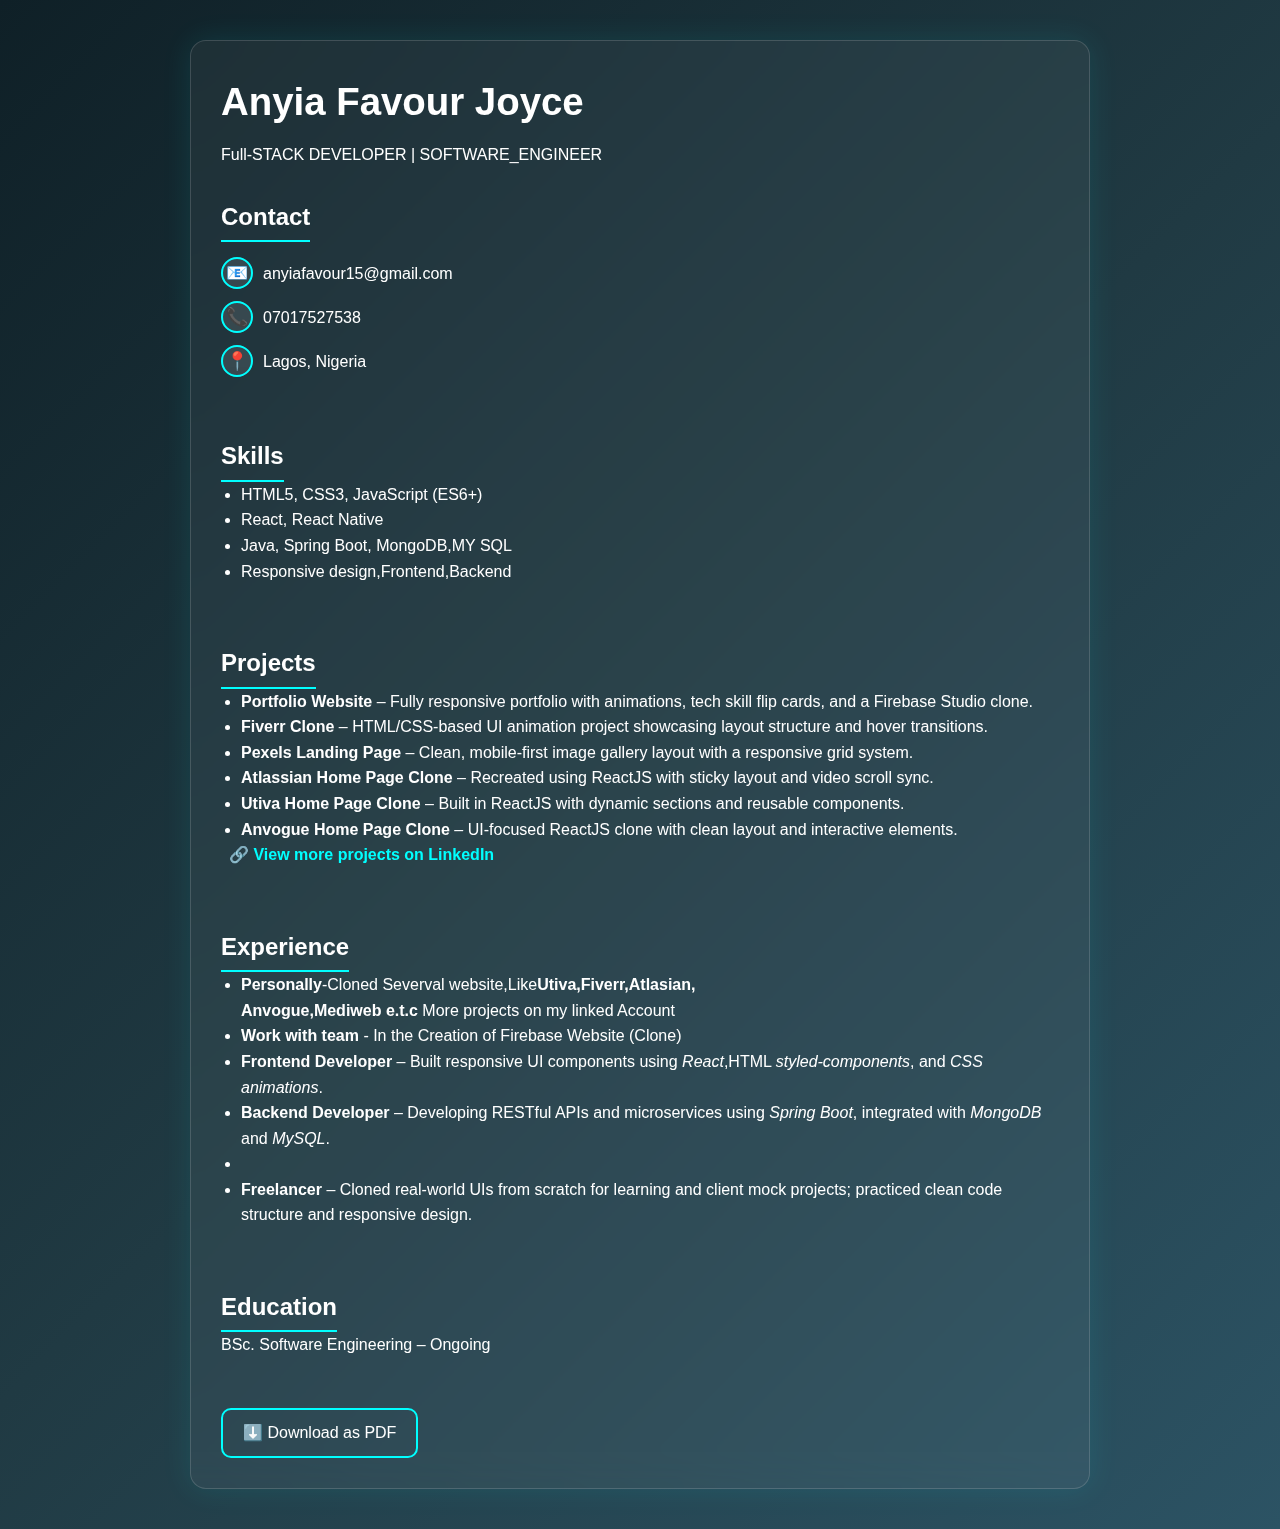
<file: cv.html>
<!DOCTYPE html>
<html lang="en">
<head>
  <meta charset="UTF-8" />
  <meta name="viewport" content="width=device-width, initial-scale=1.0" />
  <title>Developer CV - Anyia Favour</title>
  <style>
    * {
      margin: 0;
      padding: 0;
      box-sizing: border-box;
    }

    body {
      font-family: 'Segoe UI', sans-serif;
      background: linear-gradient(135deg, #0f2027, #203a43, #2c5364);
      color: white;
      line-height: 1.6;
      padding: 40px 20px;
    }

    .cv-container {
      max-width: 900px;
      margin: auto;
      background: rgba(255, 255, 255, 0.05);
      border-radius: 16px;
      padding: 30px;
      backdrop-filter: blur(16px);
      -webkit-backdrop-filter: blur(16px);
      box-shadow: 0 0 30px rgba(0, 255, 255, 0.1);
      border: 1px solid rgba(255, 255, 255, 0.15);
    }

    h1 {
      font-size: 2.4rem;
      margin-bottom: 10px;
    }

    h2 {
      font-size: 1.5rem;
      margin-top: 30px;
      border-bottom: 2px solid aqua;
      display: inline-block;
      padding-bottom: 4px;
    }

    .section {
      margin-bottom: 30px;
    }

    .direct-contact {
      display: flex;
      flex-direction: column;
      gap: 12px;
      margin-top: 15px;
    }

    .direct-contact a {
      display: flex;
      align-items: center;
      gap: 10px;
      color: white;
      text-decoration: none;
      font-size: 16px;
      font-weight: 500;
      transition: color 0.3s ease;
    }

    .direct-contact a:hover {
      color: aqua;
    }

    .direct-contact .icon {
      display: inline-flex;
      align-items: center;
      justify-content: center;
      width: 32px;
      height: 32px;
      font-size: 18px;
      border: 2px solid aqua;
      border-radius: 50%;
      color: white;
      transition: all 0.3s ease;
      background: rgba(255, 255, 255, 0.05);
      backdrop-filter: blur(8px);
    }

    .direct-contact a:hover .icon {
      color: aqua;
      box-shadow: 0 0 8px aqua;
    }

    ul {
      padding-left: 20px;
    }

    .download-btn {
      margin-top: 20px;
      display: inline-block;
      background: transparent;
      border: 2px solid aqua;
      color: white;
      padding: 10px 20px;
      border-radius: 10px;
      text-decoration: none;
      transition: 0.3s;
    }
  .icon{
    color:black;
  }
    .download-btn:hover {
      background: aqua;
      color: black;
    }

    @media print {
      .li{
        color:black !important;
      }
        .icon{
    color:black !important;
  }
      .download-btn {
        display: none;
      }
      body {
        background: white;
        color: black;
      }
      .cv-container {
        box-shadow: none;
        border: none;
        backdrop-filter: none;
      }
    }
  </style>
</head>
<body>
  <div class="cv-container">
    <h1>Anyia Favour Joyce</h1>
    <p>Full-STACK DEVELOPER | SOFTWARE_ENGINEER</p>

    <div class="section">
      <h2>Contact</h2>
      <div class="direct-contact">
        <a href="mailto:anyiafavour15@gmail.com">
          <span class="icon" >📧</span> anyiafavour15@gmail.com
        </a>
        <a href="tel:07017527538"  >
          <span class="icon">📞</span> 07017527538
        </a>
        <a href="https://www.google.com/maps/place/Lagos,+Nigeria"  target="_blank">
          <span class="icon">📍</span> Lagos, Nigeria
        </a>
      </div>
    </div>

    <div class="section">
      <h2>Skills</h2>
      <ul>
        <li>HTML5, CSS3, JavaScript (ES6+)</li>
        <li>React, React Native</li>
        <li>Java, Spring Boot, MongoDB,MY SQL</li>
        <li>Responsive design,Frontend,Backend</li>
      </ul>
    </div>

    <div class="section">
      <h2>Projects</h2>
      <ul class="project-list">
  <li>
    <strong>Portfolio Website</strong> – Fully responsive portfolio with animations, tech skill flip cards, and a Firebase Studio clone.
  </li>
  <li>
    <strong>Fiverr Clone</strong> – HTML/CSS-based UI animation project showcasing layout structure and hover transitions.
  </li>
  <li>
    <strong>Pexels Landing Page</strong> – Clean, mobile-first image gallery layout with a responsive grid system.
  </li>
  <li>
    <strong>Atlassian Home Page Clone</strong> – Recreated using ReactJS with sticky layout and video scroll sync.
  </li>
  <li>
    <strong>Utiva Home Page Clone</strong> – Built in ReactJS with dynamic sections and reusable components.
  </li>
  <li>
    <strong>Anvogue Home Page Clone</strong> – UI-focused ReactJS clone with clean layout and interactive elements.
  </li>
</ul>

<p class="more-projects">
<a href="https://linkedin.com/in/anyia-favour-803842313" target="_blank"
     style="color: aqua; font-weight: bold; text-decoration: none; transition: 0.3s ease; padding: 4px 8px; border-radius: 6px;"
     onmouseover="this.style.backgroundColor='aqua'; this.style.color='black';"
     onmouseout="this.style.backgroundColor='transparent'; this.style.color='aqua';">
    🔗 View more projects on LinkedIn
  </a>
</p>

    </div>

    <div class="section">
      <h2>Experience</h2>
<ul style="color: white; line-height: 1.6;">
    <li  class="li"><Strong>Personally</Strong>-Cloned Severval website,Like<strong>Utiva,Fiverr,Atlasian, <br> Anvogue,Mediweb e.t.c </strong>More projects on my linked Account</li>
    <li  class="li"><Strong>Work with team </Strong>- In the Creation of Firebase Website (Clone)</li>
  <li  class="li">
    <strong>Frontend Developer</strong> – Built responsive UI components using <em>React</em>,HTML <em>styled-components</em>, and <em>CSS animations</em>.
  </li>
  <li  class="li">
    <strong>Backend Developer</strong> – Developing RESTful APIs and microservices using <em>Spring Boot</em>, integrated with <em>MongoDB</em> and <em>MySQL</em>.
  </li>
  <li>
    <!-- <strong>Fullstack Developer</strong> – Combined React frontend with Spring Boot backend to create dynamic, end-to-end web applications. -->
  </li>
  <li class="li">
    <strong>Freelancer</strong> – Cloned real-world UIs from scratch for learning and client mock projects; practiced clean code structure and responsive design.
  </li>
</ul>
    </div>

    <div class="section">
      <h2>Education</h2>
      <p>BSc. Software Engineering – Ongoing</p>
    </div>

    <a href="#" onclick="window.print()" class="download-btn">⬇️ Download as PDF</a>
  </div>
</body>
</html>
</file>
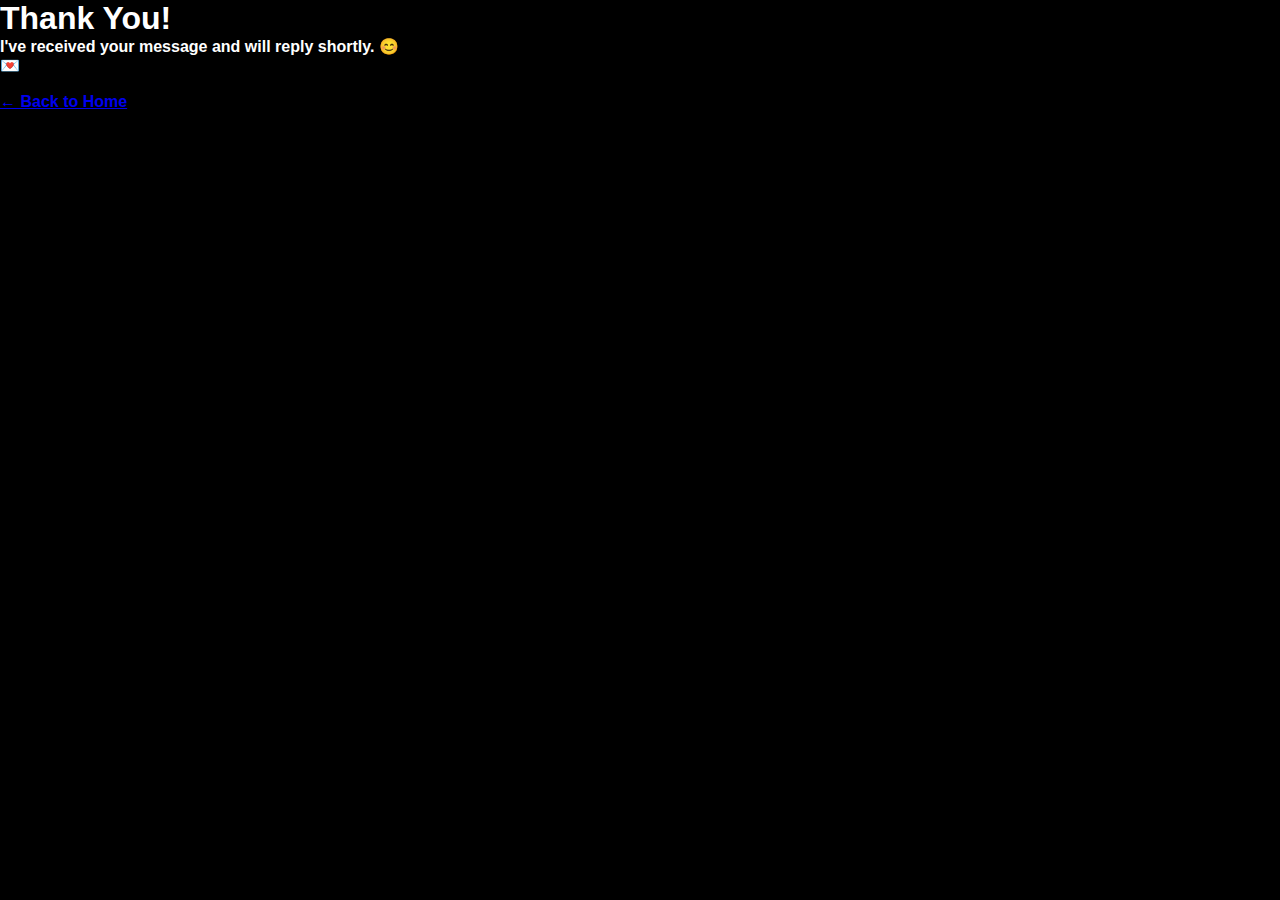
<file: thank-you.html>
<!DOCTYPE html>
<html lang="en">
<head>
    <meta charset="UTF-8">
    <meta name="viewport" content="width=device-width, initial-scale=1.0">
    <title>Document</title>
    <link rel="stylesheet" href="portfolio.css">
</head>
<body>
    <div class="thank-you-container">
    <h1>Thank You!</h1>
    <p>I've received your message and will reply shortly. 😊</p>
    <div class="emoji">💌</div>
    <br />
    <a class="back-link" href="/">← Back to Home</a>
  </div>
</body>
</html>
</file>
<file: portfolio.css>
html, body {
  margin: 0;
  padding: 0;
  overflow-x: hidden;
  width: 100%;
}
* {
  box-sizing: border-box;
}

img, video {
  max-width: 100%;
  height: auto;
}
body{
    background-color: black; /* or any gradient */
    height: 100vh;
    width: 100%;    
    color: white;
    flex-direction: column;
    /* overflow-x: hidden; */

}
.general{
    width: 90%;
    height: 100vh;
}
body.light-mode{
    background-color:	white; /* or any gradient */
    color: black;
}
*{
    margin: 0;
    padding: 0;
    font-weight: 550;
    font-family: 'Inter', sans-serif;

    
}

.GeneralDiv{
}
.headerWrap{
  width: 95%;
  display: flex;
  height: 100%;
  align-items: center;
  justify-content: center;
}
.Header{
  width: 100%;
    height: 90px;
    top: 0;
    background-color: transparent;
    display: flex;
    align-items: center;
    justify-content: center;
    gap: 20px;
    position: fixed;
    z-index: 10000;
    backdrop-filter: blur(12px);
  -webkit-backdrop-filter: blur(12px);
}
.underline{
    width: 53px;
    height: 3.5px;
    background-color: aqua;
    position: absolute;
    bottom: -10px;
    display: none;
}
.underlin{
    width: 53px;
    height: 3.5px;
    /* background-color: aqua; */
    position: absolute;
    bottom: -10px;
}
.thacoder{
    width: 15%;
    height: 100%;
    display: flex;
    align-items: center;
    font-weight: 599;
    font-size: 17px;
    color: inherit;
    /* background: linear-gradient(to left, black 20%, aqua 80%); or any gradient */
  /* -webkit-background-clip: text;
  -webkit-text-fill-color: transparent; */
}
.navs{
    width: 59%;
    height: 100%;
    /* background-color: pink; */
    display: flex;
    align-items: center;
    gap: 50px;
}
.pAndImg{
    font-size: 19px;
    display: flex;
    align-items: center;
    gap: 10px;
    position: relative;
    transition: all 0.3s ease;
}
.pAndImg:active .underline{
  display: flex;
}
.pAndImg:hover .underline{
  display: flex;
}
.home2,.home3,.home4,.home5{
    font-weight: 500;
    color: inherit;
    
}

.home{
    /* color: aqua; */
    /* text-decoration: underline; */
}
.drop1{
    color: aqua;
}
.pAndImg:hover .drop{
   margin-top: px;
   color: aqua;


}
.pAndImg:hover {
    color: aqua;
    margin-top: -5px;

}
.drop{
    color: inherit;
}
.pAndImg a:hover {
   color: aqua;
}
.pAndImg a:hover .drop{
  color: aqua;
} 
.pAndImg a:hover .drop1{
  color: aqua;
} 
.home2:active .underline{
  color: aqua;
  opacity: 1;} 


.pAndImg{
    cursor: pointer;
}
.drop{

}
.showss{
  display: none;
}
.SearchIcon{
    width: 20%;
    height: 100%;
    /* background-color: white; */
    align-items: center;
    display: flex;
    gap: 10px;
    
}
.searchs{
    color: aqua;
    font-size: 20px;
}
.search{
    width: 100%;
    height: 100%;
    outline: none;
    border: none;
    color: inherit;
    font-size: 17px;
    background-color: transparent;
}
.searchWrap{
align-items: center;
    display: flex;
    gap: 10px;
    /* background-color: red; */
    height: 40px;
    border-radius: 30px;
    padding: 10px;
    border: 2.8px solid aqua ;
    width: 200px;
    
}
.searchWrap:focus{
    box-shadow: 0px 1.5px aqua;

}
.searchWrap:active{
    box-shadow: 0px 1.5px aqua;

}
.line{
    width:80px;

}
.line4{
    width: 63px;
}
.line3{
    width: 65px;
   
}
.toggleDiv{
    width: 20%;
    height: 100%;
    display: flex;
    align-items: center;
    /* background-color: aqua; */
    justify-content: center;
}
.dark{
    background-color: transparent;
    width: 54%;
    height: 40px;
    border: 2.5px solid aqua;
    border-radius: 20px;
    display: flex;
    align-items: center;
    gap: 10px;
    justify-content: center;
    color: inherit;
    cursor: pointer;
}
.darkmode{
    color: aqua;
    font-size: 23px;
}
.Hero{
    width: 100%;
    /* height: 590px; */
    /* background-color: white; */
    margin-top: 150px;
    display: flex;
    align-items: center;
    justify-content: center;
}
.heroWrap{
  width: 80%;
  height: 100%;
  display: flex;
  align-items: center;
    justify-content: center;
    /* background-color: red; */
}
.heroLeft{
    width: 60%;
    height: 100%;
    margin-top: 45px;
    /* background-color: aqua; */
}
.heroRight{
    width: 40%;
    height: 100%;
    /* background-color: black; */
    color: inherit;
}
.heroLeft h3{
    font-size:37px;
    font-weight: 550;
    color: inherit;
    margin-left: 0px;
}
.heroLeft h1{
    font-size: 70px;
    color: inherit;
    margin-top: 12px;
}
.joyce{
    color: aqua;
}
.iam{
    color: inherit;
    /* margin-left: 12px; */
    font-size: 27px;
    margin-top: 10px;

}
.highlight {
  background: linear-gradient(to right, #00bcd4,aqua);
  -webkit-background-clip: text;
  color: transparent;
  font-weight: bold;
  font-size: 2rem;
}

.cursor {
  display: inline-block;
  animation: blink 0.7s infinite;
  color: #00bcd4;
  font-weight: bold;
}
@keyframes blink {
  0%, 100% { opacity: 1; }
  50% { opacity: 0; }
}
.buttonsIcons{
    width: 80%;
    height: 80px;
    /* background-color: red; */
    margin-top: 70px;
    display: flex;
    gap:20px;
}
.buttonsIconss p{
    color: aqua;
    /* position: absolute;
    top: 30px; */
/* opacity: 0; */
}
.buttonsIconss button{
    position: relative;
   width: 58px;
   height: 53px;
   border-radius: 37px;
   font-size: 35px;
   /* border: none; */
   background-color: transparent;
   border: 2.5px solid aqua;
   color: inherit;
   
}
.Tiktok.show {
    opacity: 1;
}
.buttonsIconss{
   display: flex;
   /* align-items: center; */
   justify-content: center;
   gap: 10px;
   position: relative;
   flex-direction: column;
   /* background-color: aqua; */
   width: 80px;
   height: 85px;
   

}
.buttonsIcons a{
    text-decoration: none;
    color: inherit;
}
.Tiktok {
  opacity: 0;
  transition: 0.3s ease;
  position: absolute;
  bottom: -10px;
  left: 5px;
}

/* Target .Tiktok when hovering over the entire .buttonsIconss */
.buttonsIconss:hover .Tiktok {
  opacity: 1;
}
.buttonsIconss:active .Tiktok {
  opacity: 1;
}
#sideMenu{

}
.hamburger,
.side-menu {
  display: none;
}
.gifBox {
  width: 420px;
  height: 440px;
  background-color: #111;
  color: aqua;
  padding: 20px;
  border-radius: 12px;
  text-align: center;
  box-shadow: 0 0 15px rgba(0,255,255,0.2);
  display: flex;
  flex-direction: column;
  justify-content: space-between;
  align-items: center;
  gap: 10px;
}

.gifBox img {
  width: 100%;
  height: 220px;
  object-fit: cover;
  border-radius: 10px;
  box-shadow: 0 0 5px aqua;
  transition: 0.3s ease;
}

.gifBox button {
  background-color: transparent;
  border: 2px solid aqua;
  color: aqua;
  padding: 8px 14px;
  border-radius: 8px;
  cursor: pointer;
  transition: 0.3s ease;
  font-size: 22px;
}

.gifBox button:hover {
  background-color: aqua;
  color: black;
}
.aboutMe{
    width: 100%;
    /* height: 599px; */
    /* background-color: blue; */
    display: flex;
  align-items: center;
  justify-content: center;
  /* flex-direction: column; */
  margin-top: 170px;
}
.aboutWrap{
  width: 90%;
  display: flex;
  align-items: center;
  justify-content: center;
  flex-direction: column;
}
.aboutMeText{
  margin-top: 30px;
    margin-bottom: 30px;

}
.aboutMeText h1{
    font-size: 34px;
    font-weight:620;
    color: inherit;
}
.aboutMeText h3{
    font-size:24px ;
    margin-left: 130px;
    color: aqua;
    margin-top: 20px;
}
.techSkills{
    display: grid;
    align-items: center;
    /* background-color: #00bcd4; */
    justify-content: center;
    /* margin-left: 90px; */
    grid-template-columns: 1fr 1fr 1fr;
    gap: 10px;
    margin-top: 50px;
    width: 80%;
    height: 100%;
    gap: 50px;
}
.flip-card {
    border-radius: 50%;
      background-color: black;
      width: 300px;
      height: 300px;
      perspective: 1000px;
    }

    .flip-card-inner {
      position: relative;
      width: 100%;
      height: 100%;
      text-align: center;
      transition: transform 0.8s;
      transform-style: preserve-3d;
    }

    .flip-card:hover .flip-card-inner {
      transform: rotateY(180deg);
    }

    .flip-card-front,
    .flip-card-back {
      position: absolute;
      width: 90%;
      height: 90%;
      backface-visibility: hidden;
      border-radius: 12px;
      box-shadow: 0 4px 8px rgba(0,0,0,0.2);
          border-radius: 145px;

    }

    .flip-card-front {
      background: transparent;
      display: flex;
      align-items: center;
      justify-content: center;
      flex-direction: column;
      gap: 20px;
      /* border: 2.5px solid aqua; */
      color: white;
    }
    .html{
        font-size: 29px;
        margin-top: 20px;
        /* background-color: white; */
    }
    .flip-card-front img {
      width: 100px;
      height: 100px;
    }

    .flip-card-back {
      background-color: transparent;
      /* border: 2.5px solid aqua; */
      transform: rotateY(180deg);
      display: flex;
      align-items: center;
      justify-content: center;
      font-size: 1rem;
      padding: 10px;
    }
    .flip-card-back img{
        width: 100%;
        height: 100%;
        border-radius: 50%;
    }
    /* .typewriter {
  overflow: hidden;
  border-right: 2px solid #38bdf8;
  white-space: nowrap;
  animation: typing 4s steps(30, end), blink 0.75s step-end infinite;
  width: 0;
}

.typewriter.delay {
  animation: typing 4s steps(30, end) 4.2s forwards, blink 0.75s step-end infinite 4.2s;
} */

@keyframes typing {
  from { width: 0 }
  to { width: 100% }
}

@keyframes blink {
  50% { border-color: transparent }
}
.typing{
    color: #00bcd4;
    line-height: 50px;
}
.back-text{
  color: aqua;
  font-size: 13px;
  line-height: 20px;
  text-align: start;
  /* background-color: #00bcd4; */
  width: 85%;
  height: 59%;
}
.back-text span{
  color: aqua;
  font-weight: 580;
}
.progress-container{
  margin-bottom: 20px;
}
.progress-bar {
  width: 100%;
  height: 12px;
  background-color: #333;
  border-radius: 6px;
  overflow: hidden;
  position: relative;
}

/* INITIAL: Fill is 0 width */
.progress-fill {
  width: 0%;
  height: 100%;
  background: linear-gradient(to right, #00c3ff, #00ffa2);
  border-radius: 6px;
  animation: none;
}

.flip-card.html:hover .html-fill {
  animation: fillBarHTML 1.2s forwards ease-in-out;
}
@keyframes fillBarHTML {
  0% { width: 0%; }
  100% { width: 95%; }
}
.flip-card.css:hover .css-fill {
  animation: fillBarCss 1.2s forwards ease-in-out;
}
@keyframes fillBarCss {
  0% { width: 0%; }
  100% { width: 85%; }
}

.flip-card.js:hover .js-fill {
  animation: fillBarJS 1.2s forwards ease-in-out;
}
@keyframes fillBarJS {
  0% { width: 0%; }
  100% { width: 79%; }
}

.flip-card.java:hover .java-fill {
  animation: fillBarJava 1.2s forwards ease-in-out;
}
@keyframes fillBarJava {
  0% { width: 0%; }
  100% { width: 82%; }
}

.flip-card.mongodb:hover .mongodb-fill {
  animation: fillBarmongo 1.2s forwards ease-in-out;
}
@keyframes fillBarmongo {
  0% { width: 0%; }
  100% { width: 95%; }
}


.flip-card.spring:hover .spring-fill {
  animation: fillBarspring 1.2s forwards ease-in-out;
}
@keyframes fillBarspring {
  0% { width: 0%; }
  100% { width: 59%; }
}


.flip-card.sql:hover .sql-fill {
  animation: fillBarsql 1.2s forwards ease-in-out;
}
@keyframes fillBarsql {
  0% { width: 0%; }
  100% { width: 90%; }
}


.flip-card.nodejs:hover .nodejs-fill {
  animation: fillBarnode 1.2s forwards ease-in-out;
}
@keyframes fillBarnode {
  0% { width: 0%; }
  100% { width: 59%; }
}


.flip-card.react:hover .react-fill {
  animation: fillBarreact 1.2s forwards ease-in-out;
}
@keyframes fillBarreact {
  0% { width: 0%; }
  100% { width: 77%; }
}

.flip-card.reactnative:hover .reactnative-fill {
  animation: fillBarreatcn 1.2s forwards ease-in-out;
}
@keyframes fillBarreactn {
  0% { width: 0%; }
  /* 100% { width:49%; } */
}
.about-me{
  color: inherit;
  margin-bottom: 25px;
  width: 80%;
  /* background-color: red; */
}
.about-me p{
  font-size: 23px;
  margin-top: 15px;
  line-height: 35px;
}
.about-me p strong{
  color: aqua;
  font-size: 28px;
}
.about-me h2{
  color: aqua;
  text-decoration: underline;
  font-size: 32px;
}
.galleryPort{
  width: 100%;
  display: grid;
  grid-template-columns: 1fr 1fr 1fr;
  /* background-color: #00ffa2; */
  row-gap: 59px;
}
.gpGeneral{
  width: 100%;
  margin-top: 120px;
  display: flex;
  align-items: center;
  justify-content: center;
}
.galleryWrap{
  width: 80%;
  /* background-color: #00bcd4; */
  display: flex;
  /* align-items: center; */
  justify-content: center;
  flex-direction: column;
}
.project1{
  width: 90%;
  height: 500px;
  background-color: black;
  border: 2.5px solid #ffffff;
  /* border-top-left-radius: 80px;
  border-bottom-right-radius: 80px; */
  overflow: hidden;
  border-radius: 10px;
}
.project1:hover{
/* box-shadow: 2px 2px 2px #00bcd4; */
cursor: pointer;
}
.img{
  width: 100%;
  height: 70%;
  /* background-color: #00c3ff; */
  transition: all 0.4s ease-in-out;
  position: relative;
}

.img img,.img video{
  width: 100%;
  position: absolute;
  top: 0;
  left: 0;
  height: 100%;
  object-fit: cover;
  object-position: center;
    transition: all 0.4s ease-in-out;

}

.gpText h1{
  color: inherit;
  font-size: 29px;
  font-weight: 729;
}
.gpText{
  margin-bottom: 50px;
  
}
.cloned{
  font-weight: 800;
}
.thacGallery{
  font-weight: 850;
  margin-bottom: 50px;
  color: white;
  font-size: 45px;
}
.aboutProject{
  /* background-color: #00ffa2; */
  width: 100%;
  height: 30%;
}
.aboutProject h2{
   color: inherit;
   margin-left: 20px;
   font-weight: 570;
   margin-top: 30px;
   font-size: 20px;
}
.languaages{
  margin-left: 40px;
  /* background-color: #00c3ff; */
  color: white;
  margin-top: 15px;
}
.languaages img{
  width: 30px;
}
.list{
display: flex;
gap: 10px;
color: white;
margin-top: 10px;
align-items: center;
}
.lists{
  display: flex;
  gap: 10px;
  align-items: center;
}
.viewUtiv{
  text-decoration: none;
  color: white;
  font-size: 20px;
}

.vU:hover{
    color:rgb(112, 230, 230);
    text-decoration: underline;

}
.vU:active{
    color:rgb(112, 230, 230);
    text-decoration: underline;

}
.kindly{
  color: inherit;
  margin-left: 23px;
  font-size: 15px;
}
.heretoView{
  color: aqua;
  text-decoration: none;
  cursor: pointer;
}
.findme{
  color: inherit;
  margin-top: 70px;
  font-size: 15px;
  color: inherit;
  text-decoration: none;
}
.buttonsIcons{
  margin-top: 0;
}
html {
  scroll-behavior: smooth;
}
.pAndImg a{
  text-decoration: none;
}
.Contact_me{
  width: 100%;
  background-color: #00ffa2;
  margin-top: 140px;
}
:root {
  --black: #0a0a0a;
  --aqua: #00fff7;
  --white: #fefefe;
  --gray: #aaa;
  --bright-text: #e0ffff;
}

.hire-me-section {
  background: var(--black);
  color: var(--bright-text);
  padding: 4rem 2rem;
  text-align: center;
  display:flex;
  flex-direction:column;
  align-items:center;
  justify-content:center;
  font-family: 'Segoe UI', sans-serif;
}

.hire-me-section h2 {
  font-size: 2.5rem;
  color: var(--aqua);
  margin-bottom: 0.5rem;
}

.hire-me-section p {
  font-size: 1.1rem;
  color: var(--gray);
  margin-bottom: 2.5rem;
}

.contact-form {
  /* width: 70%; */
  max-width: 599px;
  margin: auto;
  display: flex;
  flex-direction: column;
  gap: 1.2rem;
  width: 400px;
}

.contact-form input,
.contact-form textarea {
  background: #111;
  border: 1px solid #222;
  border-radius: 10px;
  padding: 1rem;
  color: var(--white);
  font-size: 1rem;
  transition: all 0.3s ease;
}

.contact-form input:focus,
.contact-form textarea:focus {
  border-color: var(--aqua);
  outline: none;
  box-shadow: 0 0 10px var(--aqua);
}

.contact-form button {
  background: var(--aqua);
  color: #000;
  font-weight: bold;
  border: none;
  padding: 1rem;
  font-size: 1rem;
  border-radius: 50px;
  cursor: pointer;
  display: inline-flex;
  align-items: center;
  justify-content: center;
  gap: 0.5rem;
  transition: all 0.3s ease;
}

.contact-form button:hover {
  background: #00d1cc;
  transform: scale(1.05);
}
.contact-form button:active {
  background: #00d1cc;
  transform: scale(1.05);
}

.emoji {
  animation: float 2s ease-in-out infinite;
}
.direct-contact{
  margin:0 !important;
}
.direct-contact span{
  border: 2.5px solid #ffffff;
  width: 40px;
  height: 40px;
  display: flex;
  align-items: center;
  justify-content: center;
  border-radius: 20px;
}
@keyframes float {
  0% { transform: translateY(0); }
  50% { transform: translateY(-4px); }
  100% { transform: translateY(0); }
}

#msg {
  margin-top: 1rem;
  font-size: 1rem;
  color: #0f0;
  opacity: 0;
  transform: translateY(10px);
  transition: all 0.4s ease;
}

#msg.visible {
  opacity: 1;
  transform: translateY(0);
}
.divider {
  margin: 2rem 0 1rem;
  font-size: 1rem;
  color: #00fff7;
  letter-spacing: 1px;
  text-transform: uppercase;
  position: relative;
}

.divider::before,
.divider::after {
  content: "";
  position: absolute;
  top: 50%;
  width: 60px;
  height: 1px;
  background-color: #00fff7;
}

.divider::before {
  right: 100%;
  margin-right: 10px;
}

.divider::after {
  left: 100%;
  margin-left: 10px;
}

.direct-contact p {
  margin: 0.3rem 0;
  color: inherit;
  font-size: 1rem;
}

.direct-contact{
  font-size: 15px;
  margin-bottom: 10px;
  width: 300px;
  display: flex;
  /* text-decoration: underline; */
}

/* Default desktop styling assumed to already exist above this */
.show{
  display: none;
}
@media (max-width: 1024px) {
   .hamburger {
    display: inline-block;
    font-size: 30px;
    color: aqua;
    cursor: pointer;
    padding: 10px;
    z-index: 1100;
  }

  .side-menu {
    display: block;
  }
  .html{
        margin-top: 0;
        /* background-color: white; */
    }
  header {
    padding: 1rem;
    flex-direction: column;
    align-items: center;
  }

  nav ul {
    flex-direction: column;
    gap: 10px;
  }

  .gallery {
    display: grid;
    grid-template-columns: repeat(2, 1fr);
    gap: 1rem;
    padding: 1rem;
  }

  .video-container {
    width: 100%;
    height: auto;
  }

  .contact-section {
    padding: 2rem;
    font-size: 1rem;
  }
}




.navsshow{
  display: none;
  align-items: center;
  justify-content: center;

}
@media screen and (max-width:850px){
  .thacoder{
    display:none !important;
  }
  .typing{
    font-size:13px;
  }
  .tech-section h2 {
    font-size:15px !important;
  }
  .aboutProject h2{
    font-size: 13px !important;
  }
 .aboutProject p{
    font-size: 13px !important;
  }
 
.techSkills{
    width: 90%;
    /* background-color: red; */
    gap: 5px;
    justify-content: center;
    align-items: center;
    margin-left: 20px;
  }
   .hamburger {
    display: inline-block;
    font-size: 30px;
    color: aqua;
    cursor: pointer;
    padding: 10px;
    z-index: 1100;
  }

  .side-menu {
    display: block;
  }
  #about{
    margin-top: 25px;
  }
#homer{
  /* margin-left: 59px; */
  font-size: 25px;
  /* margin-top: 10px; */
}
  #sc{
    display: none;
    width: 110px;
    border-radius: 10px;
    margin-top: 10px;
    height: 20px;
  }
  #tog{
    display: flex;
    margin-left: 10px;
    width: 100px;
    height: 100px;
    /* bottom: 10px; */
    position: absolute;
    right: 0px;
  }
  #WithAqua{
    display:  none;
  }
  .hamburger {
  font-size: 2.5rem;
  color: aqua;
  cursor: pointer;
  position: fixed;
  top: 15px;
  left: 0px;
  z-index: 1001;
}
#hom{
  font-size: 22px;
}
.seeh{
  font-size: 35px;
}
#hams{
  font-size: 49px;
}
/* Side Menu Panel */
.side-menu {
  position: fixed;
  top: 0;
  left: -100%;
  height: 100vh;
  width: 170px;
  background-color: #0a0a0a;
  color: white;
  padding: 2rem 1.5rem;
  box-shadow: 2px 0 10px rgba(0, 255, 255, 0.2);
  transition: left 0.4s ease;
  z-index: 1000;
}

.side-menu.active {
  left: 0;
}

/* Close Button */
.close-btn {
  font-size: 2rem;
  color: aqua;
  cursor: pointer;
  text-align: right;
  display: block;
  margin-bottom: 1rem;
  z-index: 2000;
}
.headerWrap{
  justify-content: center;
  align-items: center;
  display: flex;
}
/* Navigation item containers */
.pAndImg {
  display: flex;
  /* align-items: center; */
  gap: 0.7rem;
  margin-bottom: 1.5rem;
  padding: 0.1rem;
  border-radius: 8px;
  transition: background 0.3s;
  /* justify-content: center; */
  /* height: 100%; */
  /* background-color: red; */
}

.pAndImg:hover {
  background-color: rgba(0, 255, 255, 0.1);
}

.pAndImg:active {
  background-color: rgba(0, 255, 255, 0.1);
}
/* Icons inside menu */
.seer {
  font-size: 25px;
  color: aqua;
}

/* Text labels */
.see {
  font-size: 1rem;
  color: white;
  font-weight: bold;
  letter-spacing: 1px;
}

/* Underlines */
.underline,
.line3,
.line {
  width: 100%;
  height: 2px;
  background-color: aqua;
  margin-top: 0px;
  opacity: 0.2;
  transition: opacity 0.3s;
}
#homer{
  display:flex;
  align-items: center;
  justify-content: center;
}
.pAndImg:hover .underline {
  opacity: 1;
}
.pAndImg:active .underline {
  opacity: 1;
}
  .flip-card-back p{
   display: none;
  }
  .navsshow{
    display: flex;
    /* margin-left:59px; */
    /* margin-left: 59px; */
    /* background-color: #00bcd4; */
    /* gap: 50px; */
    margin-top: 30px;
    /* background-color: #00bcd4; */
    /* gap: 50px; */
    /* margin-top: 50px; */
    align-items:center;
    justify-content: center;
  }
  .navs{
    display: none;
  }
  .thacoder {
    display: none;
  }
  .pAndImg span{
    font-size: 45px;
  }
  .seer:hover .see{
    opacity: 1;
  }
 
  .Header{
    align-items: center;
  }
  .navsshow{
    /* margin-left: 200px; */
  } 
  .pAndImg p{
    font-size: 15px;
    color: aqua;
    position: absolute;
    bottom: -17px;
    opacity: 1;    
  }
  .heroRight{
    display: none;
  }
  .heroLeft{
    width: 100%;
  }
  .heroLeft h1{
   font-size: 43px;
  }
  .about-me p{
    font-size: 22px;
  }
  .buttonsIcons{
  }
  .buttonsIconss{
    width: 90%;
  }
  .about-me{
    /* margin-top: -150px; */
  }
  .flip-card{
    width: 120px;
    height:120px
  }
  .flip-card-front img{
   width: 45px;
   margin-bottom: -29px;
  }
  .flip-card-front h3{
     font-size: 15px;
     /* margin-top: 45px; */
  }
  .flip-card-inner{
    grid-template-columns: 1fr 1fr;
    display: grid;
  }
  .galleryPort{
    display:grid;
    grid-template-columns: 1fr 1fr;
    gap: 20px; 
    width:100%;
  }
  .Hero{
    margin-top: 70px !important;
  }
  .galleryWrap{
    width: 90%;
  }
  .vU{
    font-size: 11px !important;
    /* margin-top: 11px !important; */
    /* line-height: 12px !important; */
    margin-bottom: 0;
  }
  .viewUtiv{
    margin-left: 4px !important;
  }
  .languaages p{
   font-size: 11px !important;
   /* margin-top:2px !important; */
   /* background-color: red; */

  }
  .languaages{
    margin-top: 3px;
    margin-left: 8px;
  }
  .project1{
    width: 170px;
    height: 250px;
    border-radius:0 ;
  }
  .aboutProject h2{
    font-size: 17px;
  }
  .aboutProject a{
    /* margin-top: -17px !important; */
    
  }
  .list{
    width: 80px !important;
  }
  .aboutProject{
    /* background-color: red; */
    margin-top: -50px;
  }
  .languaages{
    /* margin-top:-5px; */
    /* background-color: red; */
    /* margin-left:5px; */
  }
  .Hero{
    /* margin-top: 0px; */
  }
  .lists{

  }
  .lists img{
    width:20px;


  }
  .lists p{
    font-size:15px;
    display: none;
  }
  .html{
        margin-top: 0;
        /* background-color: white; */
    }
    .highlight{
     font-size: 19px;
     /* background-color: #0f0; */
    }
    #hams{
  display: block !important;
}
.hamburger.hidden {
  opacity: 0;
  pointer-events: none;
  transition: opacity 0.3s ease;
}
.techSkills{
  gap: 10px;
}
.Contact_me{
  width: 100%;
}
.about-me p{
  font-size: 17px;
  line-height: 32px !important;
}
.about-me Strong{
  font-size: 18px !important;
}
.about-me{
width: 90%;
}
.typing{
  font-size: 17px !important;
  margin: 0 !important;
}
.galleryPort{
}
.contact-form{
  width: 320px;
}
.about-me h2{
  font-size: 20px;
}
}


.tech-section {
  padding: 4rem 2rem;
  text-align: center;
}

.typewriter {
  display: flex !important;
  font-size: 2rem;
  width: fit-content;
  margin: 0 auto 3rem;
  overflow: hidden;
  border-right: .15em solid var(--accent);
  white-space: nowrap;
  animation: typing 3s steps(30, end), blink .75s step-end infinite;
}

@keyframes typing {
  from { width: 0 }
  to { width: 100% }
}
@keyframes blink {
  50% { border-color: transparent }
}

.stack-container {
  display: flex;
  flex-wrap: wrap;
  justify-content: center;
  gap: 2rem;
}

.stack-box {
  background: rgba(255,255,255,0.02);
  border-left: 4px solid transparent;
  border-radius: 12px;
  padding: 1.5rem 2rem;
  width: 300px;
  text-align: left;
  transition: all 0.3s ease;
  position: relative;
  color: inherit;
  cursor: pointer;

}

/* .stack-box:hover {
  border-left: 4px solid var(--accent);
  box-shadow: 0 0 20px var(--accent);
  transform: translateY(-5px); */
  .stack-box:hover {
  border-color: var(--aqua);
  box-shadow: 
    0 0 5px var(--aqua),
    0 0 8px var(--aqua),
    0 0 10px var(--aqua);
  transform: translateY(-6px) scale(1.02);
   cursor: pointer;
}
.stack-box:active {
  border-color: var(--aqua);
  box-shadow: 
    0 0 5px var(--aqua),
    0 0 8px var(--aqua),
    0 0 10px var(--aqua);
  transform: translateY(-6px) scale(1.02);
   cursor: pointer;
}




.stack-box .icon {
  font-size: 2rem;
  margin-bottom: 0.5rem;
  display: inline-block;
  color: var(--accent);
}

.stack-box h3 {
  font-size: 1.2rem;
  margin-bottom: 0.5rem;
  color: inherit;
}

.stack-info {
  font-size: 0.95rem;
  opacity: 0.85;
  line-height: 1.5;
}
.tech-section {
  padding: 2rem;
  /* background-color: #202C2C; */
  color: inherit;
  text-align: center;
}
.tech-section .typewriter {
  font-size: 2rem;
  font-weight: bold;
  margin-bottom: 1rem;
}
.intro-text {
  font-size: 1rem;
  margin-bottom: 2rem;
  max-width: 600px;
  margin-inline: auto;
  line-height: 1.6;
}
.stack-info strong{
  color: aqua;
}
.findme h2{
  color: inherit !important;
  text-decoration: none;
}
.stack-container {
  display: flex;
  flex-wrap: wrap;
  gap: 2rem;
  justify-content: center;
}
.stack-box {
  /* background: #fff; */
  padding: 1.5rem;
  border-radius: 12px;
  color: inherit;
  width: 300px;
  box-shadow: 0 4px 8px rgba(0,0,0,0.1);
  transition: transform 0.3s;
}
.stack-box:hover {
  transform: translateY(-5px);
}
.stack-box:active {
  transform: translateY(-5px);
}
.icon {
  font-size: 2rem;
}
.stack-info {
  font-size: 0.95rem;
  line-height: 1.5;
  margin-top: 0.5rem;
}

.hamburger,
.close-icon {
  display: none;
  cursor: pointer;
  font-size: 28px;
  padding: 8px;
}
#hams{
  display: none;
}

.direct-contact {
  display: flex;
  flex-direction: column;
  gap: 12px;
  padding: 20px;
  align-items: start;
  justify-content: center;
}

.direct-contact a {
  display: flex;
  align-items: center;
  gap: 10px;
  color: inherit;
  text-decoration: none;
  font-size: 16px;
  font-weight: 500;
  transition: color 0.3s ease;
}

.direct-contact a:hover {
  /* color: aqua; */
  text-decoration: underline;
}

.direct-contact a:active {
  /* color: aqua; */
  text-decoration: underline;
}

.direct-contact .icon {
  display: inline-flex;
  align-items: center;
  justify-content: center;
  width: 32px;
  height: 32px;
  font-size: 18px;
  border: 2px solid aqua;
  border-radius: 50%;
  transition: all 0.3s ease;
  color: inherit;
}

.direct-contact a:hover .icon {
  /* color: aqua; */
  box-shadow: 0 0 6px aqua;
}
.direct-contact a:active .icon {
  /* color: aqua; */
  box-shadow: 0 0 6px aqua;
}
.direct-contact{
  margin-left: 500px;
}
</file>
